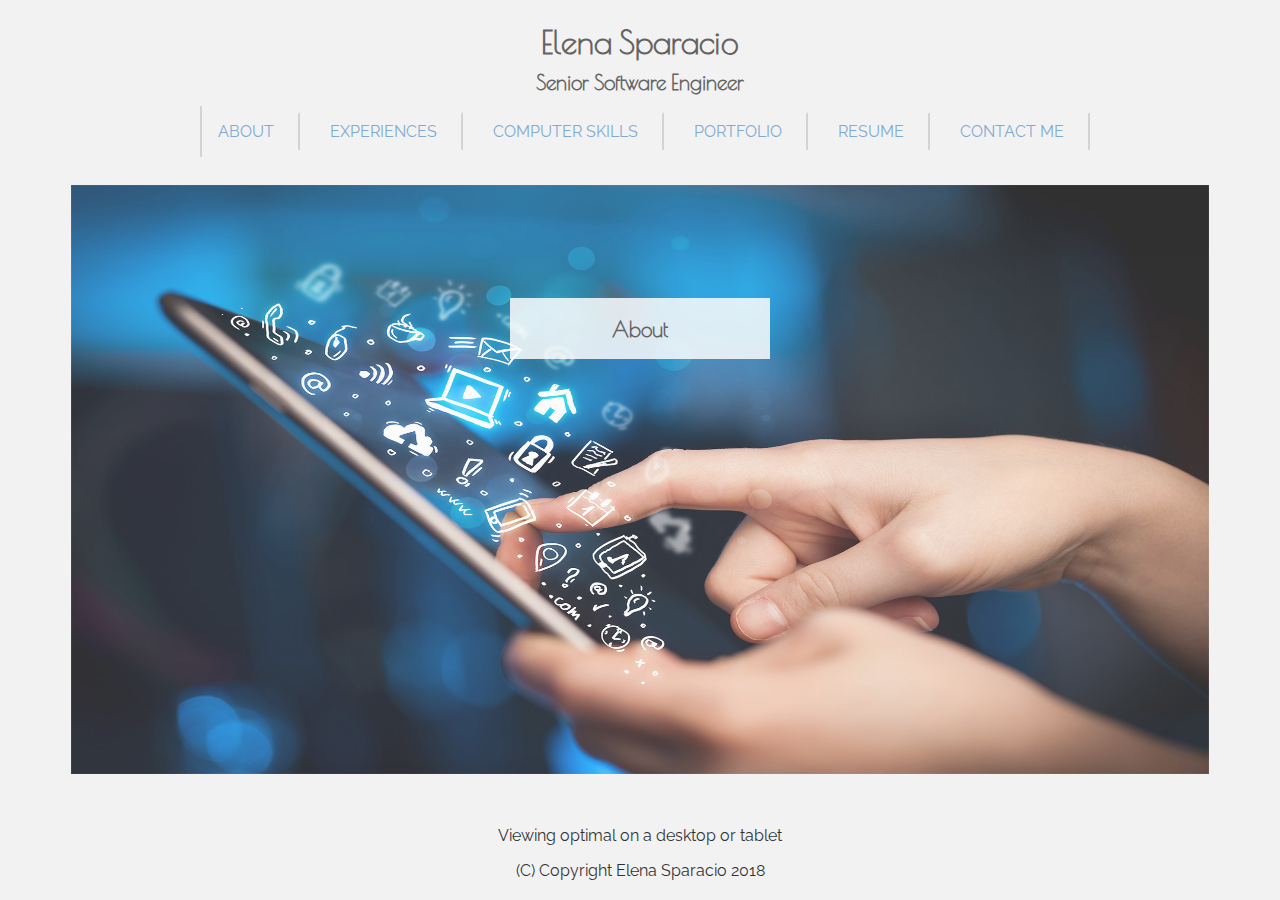
<file: index.html>
<!DOCTYPE html>
<!--
Interactive Portfolio Home Page
(C) Elena Sparacio 2018
-->
<html>

<head>
    <title>Elena Sparacio</title>
    <meta name="description" content="Elena Sparacio: Senior Software Engineer and Eternal Student">
    <meta name="keywords" content="Elena Sparacio, Elena, Sparacio, Senior Software Engineer, Software Developer"> 
    <meta charset="UTF-8">
    <meta name="viewport" content="width=device-width, initial-scale=1.0">
    <link rel="stylesheet" href="styles/main.css" type="text/css" />
    <link href="https://fonts.googleapis.com/css?family=Alegreya+Sans|Poiret+One|Raleway|Titillium+Web" rel="stylesheet">
    <link rel="icon" type="image/png" sizes="32x32" href="images/icon/favicon-32x32.png">
    <link rel="icon" type="image/png" sizes="16x16" href="images/icon/favicon-16x16.png">
    <script type="text/javascript" src="js/jquery-1.12.0.js"></script>
</head>

<body>
    <script type="text/javascript">
        $(document).ready(function() {
            $("body").css("display", "none");
            $("body").fadeIn(1000);
        });
    </script>

    <br>
    <h1>Elena Sparacio</h1>
    <h2>Senior Software Engineer</h2>
    <ul id="navbar">
        <li><a class="button" href="index.html">ABOUT</a></li>              
        <li><a class="button" href="experiences.html">EXPERIENCES</a></li>      
        <li><a class="button" href="csskills.html">COMPUTER SKILLS</a></li>
        <li><a class="button" href="portfolio.html">PORTFOLIO</a></li>
        <li><a class="button" href="resume.html">RESUME</a></li>
        <li><a class="button" href="contact.html">CONTACT ME</a></li>
    </ul>
    <br>

    <div class="outerbox">
        <div class="hovertitle">
            <h2>About</h2>
        </div>
        <div class="hoverbox" id="fadeBox">
            <p>
                I am currently a Senior Software Engineer at ARRIS, an international telecommunications company in headquartered in Suwanee, GA. I work in the Research and Development CMTS verification department as part of the CLI team for the E6000 Converged Edge Router. I work mainly implementing features for the E6000 router, but I also am the team's expert on the CLI-TEST, a complex automated test that runs testing for thousands of commands. At this particular job, I use C++, Perl, and shell scripting for the majority of my work, but I have been exposed to Ruby and Go as well.
            </p>
            <p>
                Before ARRIS, I attended Elon University. At Elon, I developed technical skills, intellectual curiosity, and passion for computing. As one of two Computer Science Fellows in my year, I participated in undergraduate research to explore the potential of using a tangible interface/volumetric display in 3D mobile application development. Inside and outside of the classroom, I have created several applications spanning topics from mapping to cloud computing to game design, further detailed in the PORTFOLIO section, linked above.
            </p>
        </div>
    </div>
    <br>
    <br>
    <p id="copyright">
        Viewing optimal on a desktop or tablet
    </p>
    <p id="copyright">
        (C) Copyright Elena Sparacio 2018
    </p>
</body>

</html>
</file>
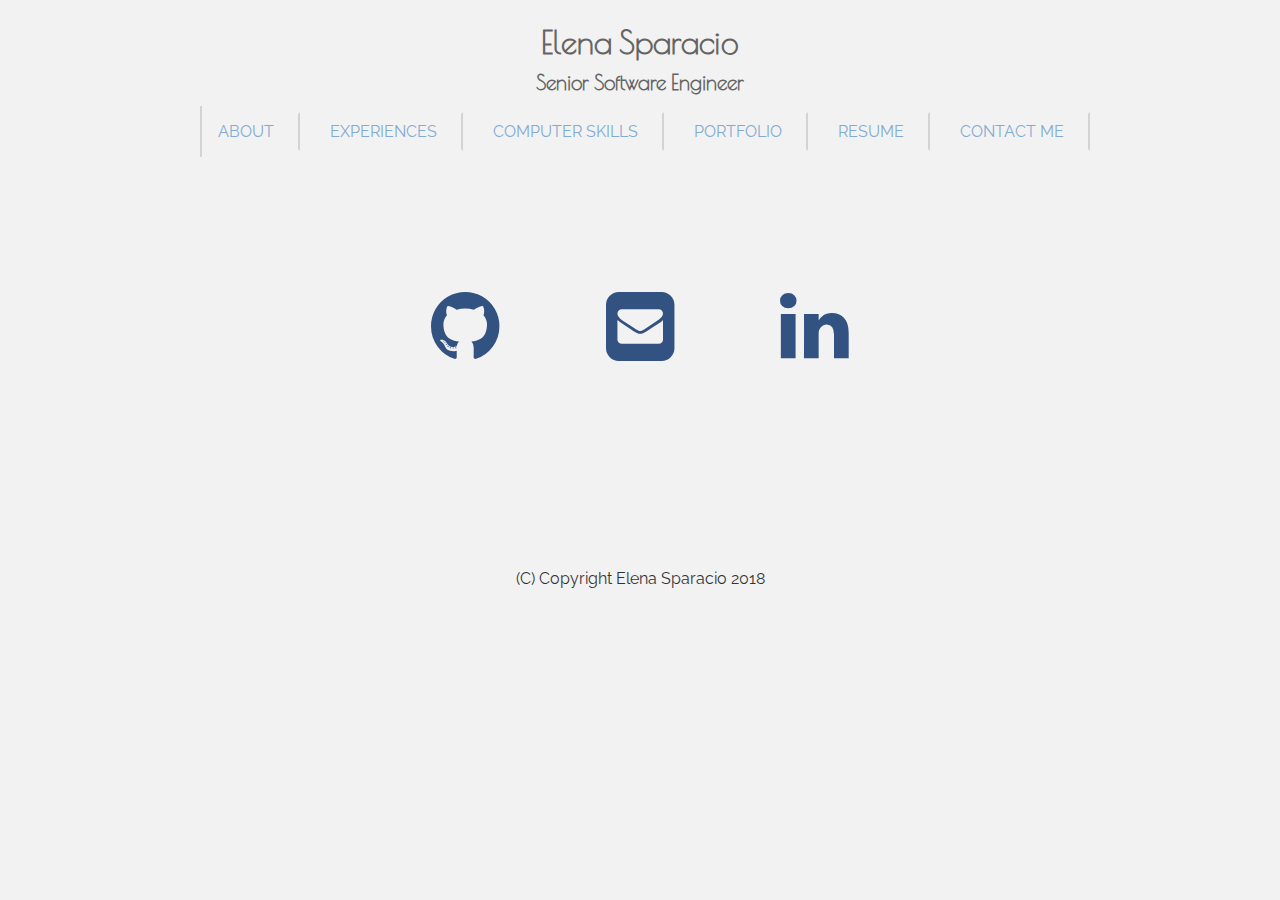
<file: contact.html>
<!DOCTYPE html>
<!--
Interactive Portfolio Contact Page
(C) Elena Sparacio 2018
-->
<html>

<head>
    <title>Elena Sparacio</title>
    <meta name="description" content="Elena Sparacio: Senior Software Engineer and Eternal Student">
    <meta name="keywords" content="Elena Sparacio, Elena, Sparacio, Senior Software Engineer, Software Developer">  <meta charset="UTF-8">
    <meta name="viewport" content="width=device-width, initial-scale=1.0">
    <link rel="stylesheet" href="styles/main.css" type="text/css" />
    <link href="https://fonts.googleapis.com/css?family=Alegreya+Sans|Poiret+One|Raleway|Titillium+Web" rel="stylesheet">
    <link rel="stylesheet" href="https://cdnjs.cloudflare.com/ajax/libs/font-awesome/4.7.0/css/font-awesome.min.css">    
    <link rel="icon" type="image/png" sizes="32x32" href="images/icon/favicon-32x32.png">
    <link rel="icon" type="image/png" sizes="16x16" href="images/icon/favicon-16x16.png">    <script type="text/javascript" src="js/jquery-1.12.0.js"></script>
</head>

<body>
    <script type="text/javascript">
        $(document).ready(function() {
            $("body").css("display", "none");
            $("body").fadeIn(1000);
        });
    </script>

    <br>
    <h1>Elena Sparacio</h1>
    <h2>Senior Software Engineer</h2>
    <ul id="navbar">
        <li><a class="button" href="index.html">ABOUT</a></li>              
        <li><a class="button" href="experiences.html">EXPERIENCES</a></li>      
        <li><a class="button" href="csskills.html">COMPUTER SKILLS</a></li>
        <li><a class="button" href="portfolio.html">PORTFOLIO</a></li>
        <li><a class="button" href="resume.html">RESUME</a></li>
        <li><a class="button" href="contact.html">CONTACT ME</a></li>
    </ul>
    <br>
    <!-- Add font awesome icons -->
    <div class="center">
    <a href="https://github.com/esparacio?tab=repositories" class="fa fa-github fa-5x"></a>
    <a href="mailto:elsparacio@gmail.com?subject=Job%20Opportunity" class="fa fa-envelope-square fa-5x"></a>
    <a href="https://www.linkedin.com/in/elena-sparacio-48a057107" class="fa fa-linkedin fa-5x"></a>
    </div>
    
    <br>
    <br>
    <p id="copyright">
        (C) Copyright Elena Sparacio 2018
    </p>
</body>

</html>
</file>
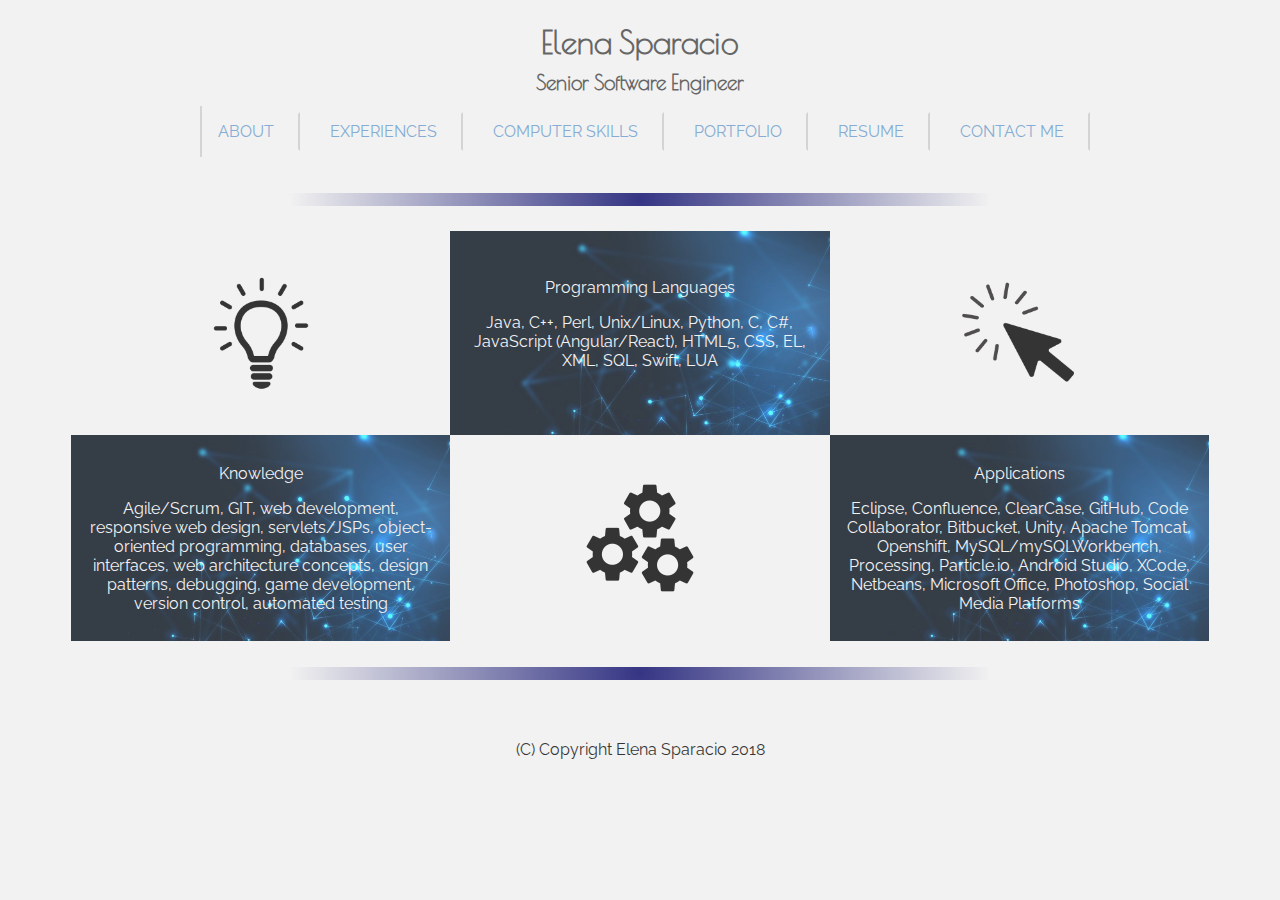
<file: csskills.html>
<!DOCTYPE html>
<!--
Interactive Portfolio Computer Skills Page
(C) Elena Sparacio 2018
-->
<html>

<head>
    <title>Elena Sparacio</title>
    <meta name="description" content="Elena Sparacio: Senior Software Engineer and Eternal Student">
    <meta name="keywords" content="Elena Sparacio, Elena, Sparacio, Senior Software Engineer, Software Developer">  <meta charset="UTF-8">
    <meta name="viewport" content="width=device-width, initial-scale=1.0">
    <link rel="stylesheet" href="styles/main.css" type="text/css" />
    <link href="https://fonts.googleapis.com/css?family=Alegreya+Sans|Poiret+One|Raleway|Titillium+Web" rel="stylesheet">
    <link rel="stylesheet" href="https://cdnjs.cloudflare.com/ajax/libs/font-awesome/4.7.0/css/font-awesome.min.css">    
    <link rel="icon" type="image/png" sizes="32x32" href="images/icon/favicon-32x32.png">
    <link rel="icon" type="image/png" sizes="16x16" href="images/icon/favicon-16x16.png">    <script type="text/javascript" src="js/jquery-1.12.0.js"></script>
</head>

<body>
    <script type="text/javascript">
        $(document).ready(function() {
            $("body").css("display", "none");
            $("body").fadeIn(1000);
        });
    </script>

    <br>
    <h1>Elena Sparacio</h1>
    <h2>Senior Software Engineer</h2>
    <ul id="navbar">
        <li><a class="button" href="index.html">ABOUT</a></li>              
        <li><a class="button" href="experiences.html">EXPERIENCES</a></li>      
        <li><a class="button" href="csskills.html">COMPUTER SKILLS</a></li>
        <li><a class="button" href="portfolio.html">PORTFOLIO</a></li>
        <li><a class="button" href="resume.html">RESUME</a></li>
        <li><a class="button" href="contact.html">CONTACT ME</a></li>
    </ul>
    <br>
    <hr>
    <div class="row">
        <div class="column" id="imageCol">
            <a href="http://iamawesome.com/"><img src="images/knowledge_icon.png" alt="idea" class="smallImage"></a>
            </div>
        <div class="column" id="textCol">
            <br>
            <p>Programming Languages</p>
            <p>Java, C++, Perl, Unix/Linux, Python, C, C#, JavaScript (Angular/React), HTML5, CSS, EL, XML, SQL, Swift, LUA</p>
            <br>
            <br>
            </div>
        <div class="column" id="imageCol">
            <img src="images/click_icon.png" alt="click" class="smallImage">
            </div>
    </div>
    <div class="row">
        <div class="column" id="textCol">
            <p>Knowledge</p>
            <p>Agile/Scrum, GIT, web development, responsive web design, servlets/JSPs, object-oriented programming, databases, user interfaces, web architecture concepts, design patterns, debugging, game development, version control, automated testing</p>
            </div>
        <div class="column" id="imageCol">
            <img src="images/gears_icon.png" alt="gears" class="smallImage">
            </div>
        <div class="column" id="textCol">
            <p>Applications</p>
            <p>Eclipse, Confluence, ClearCase, GitHub, Code Collaborator, Bitbucket, Unity, Apache Tomcat, Openshift, MySQL/mySQLWorkbench, Processing, Particle.io, Android Studio, XCode, Netbeans, Microsoft Office, Photoshop, Social Media Platforms</p>
            </div>
    </div>
    <br>
    <hr>
    <br>
    <p id="copyright">
        (C) Copyright Elena Sparacio 2018
    </p>
</body>

</html>
</file>
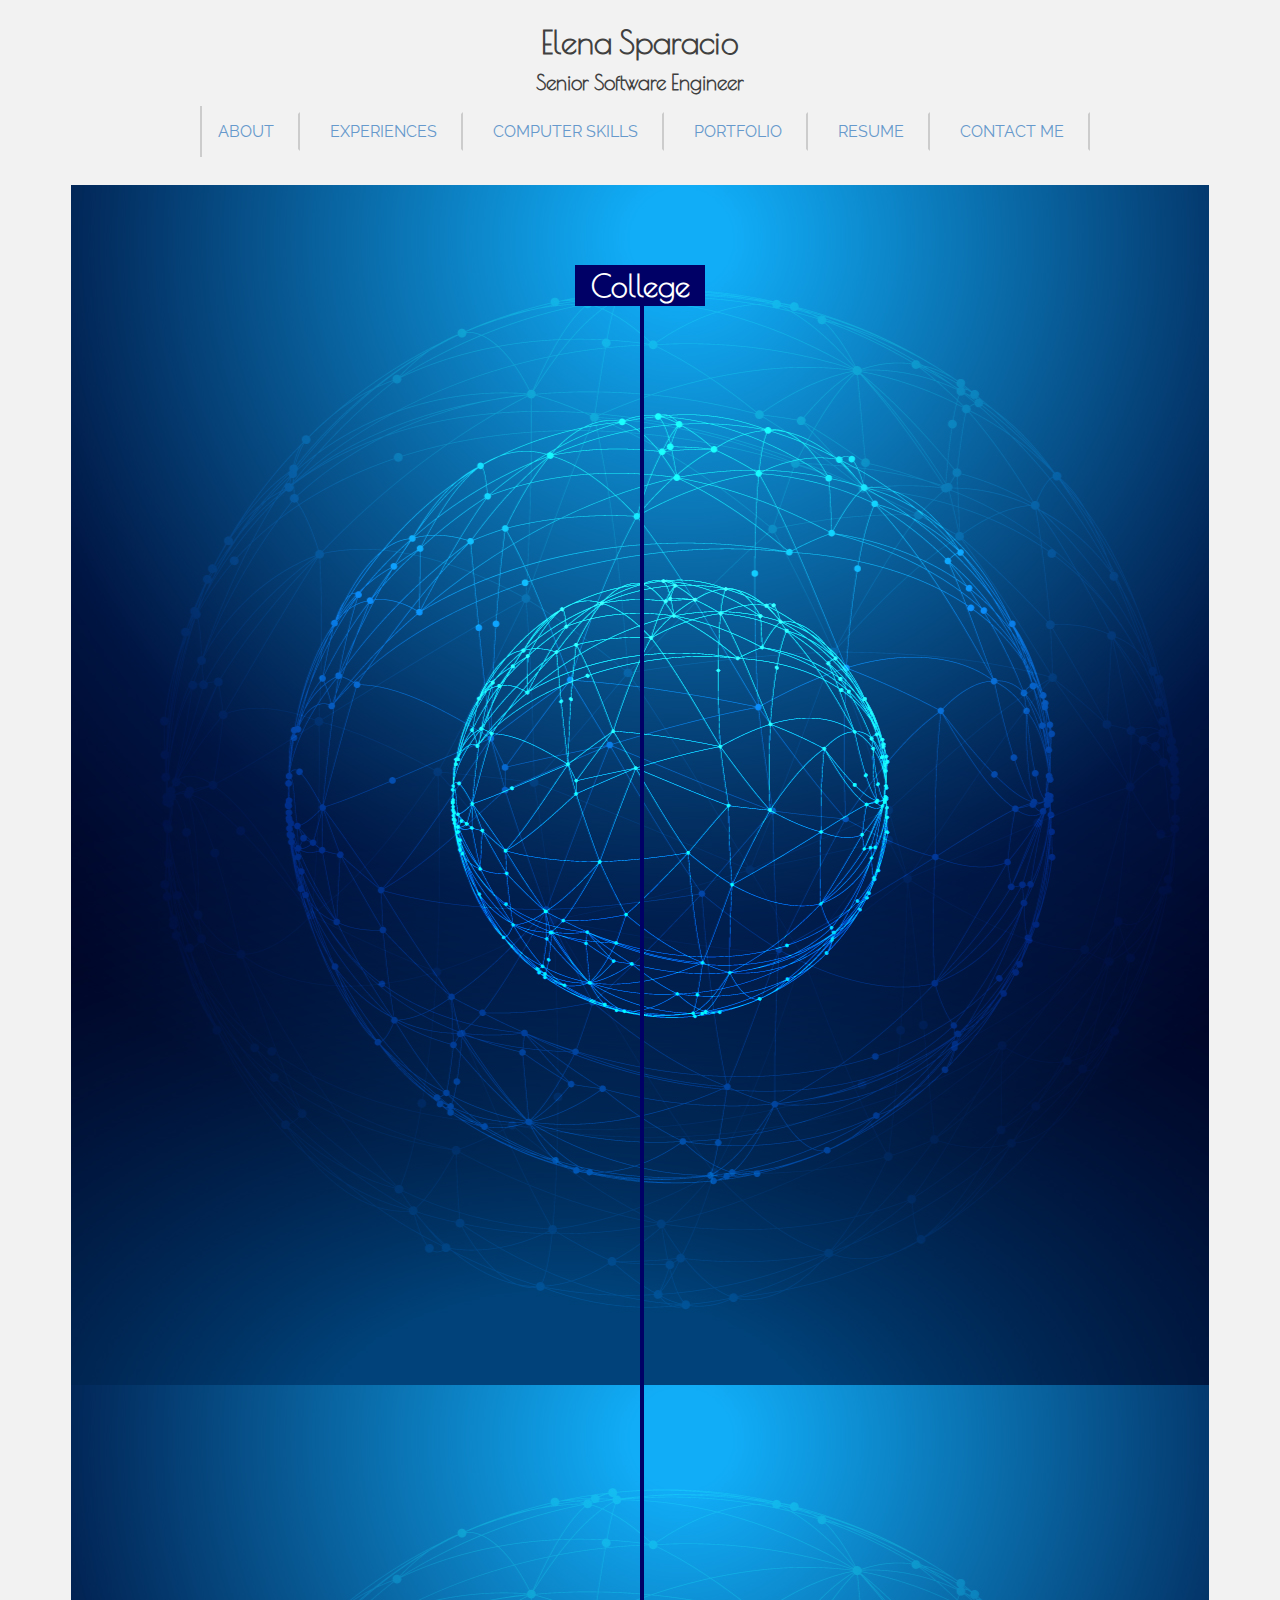
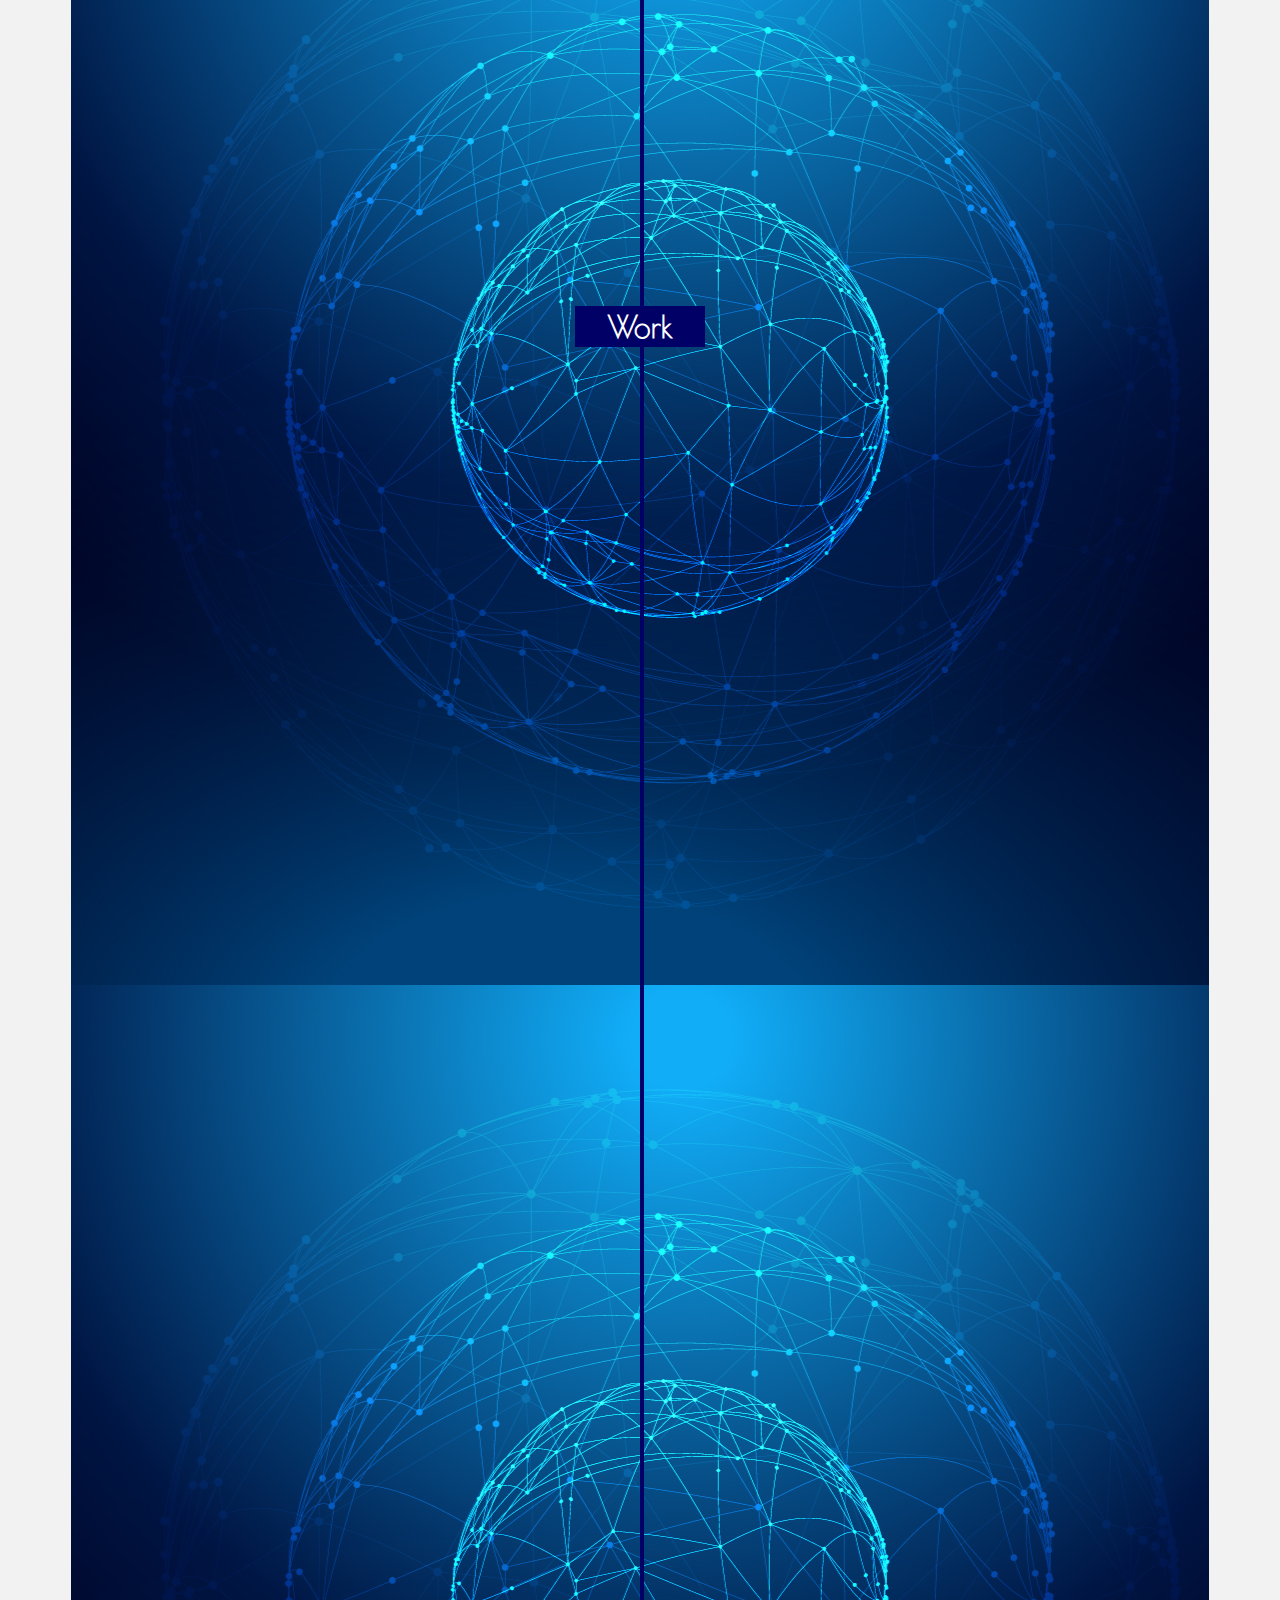
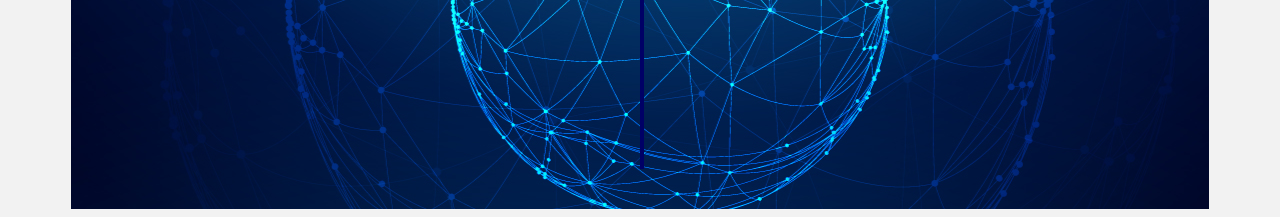
<file: experiences.html>
<!--
Interactive Portfolio Experience Page
(C) Elena Sparacio 2018 
-->
<!doctype html>
<html>
<head>
<meta charset="utf-8">
<meta http-equiv="X-UA-Compatible" content="IE=edge,chrome=1">
<meta name="viewport" content="width=device-width, initial-scale=1">
    <title>Elena Sparacio</title>
    <meta name="description" content="Elena Sparacio: Senior Software Engineer and Eternal Student">
    <meta name="keywords" content="Elena Sparacio, Elena, Sparacio, Senior Software Engineer, Software Developer"> <link href="https://fonts.googleapis.com/css?family=Alegreya+Sans|Poiret+One|Raleway|Titillium+Web" rel="stylesheet">
    <link rel="icon" type="image/png" sizes="32x32" href="images/icon/favicon-32x32.png">
    <link rel="icon" type="image/png" sizes="16x16" href="images/icon/favicon-16x16.png">
    <link rel="stylesheet" href="https://netdna.bootstrapcdn.com/font-awesome/4.6.2/css/font-awesome.min.css">
	<link rel="stylesheet" href="css/style.css">
    <link rel="stylesheet" href="https://cdnjs.cloudflare.com/ajax/libs/animate.css/3.4.0/animate.min.css">
	<link rel="stylesheet" href="css/timelify.css">
    <link rel="stylesheet" href="styles/main.css" type="text/css" />	
</head>
<body>

    <script type="text/javascript">
        $(document).ready(function() {
            $("body").css("display", "none");
            $("body").fadeIn(1000);
        });
    </script>

<br>
    <h1>Elena Sparacio</h1>
    <h2>Senior Software Engineer</h2>
    <ul id="navbar">
        <li><a class="button" href="index.html">ABOUT</a></li>      
        <li><a class="button" href="experiences.html">EXPERIENCES</a></li>    	
        <li><a class="button" href="csskills.html">COMPUTER SKILLS</a></li>
        <li><a class="button" href="portfolio.html">PORTFOLIO</a></li>
        <li><a class="button" href="resume.html">RESUME</a></li>
        <li><a class="button" href="contact.html">CONTACT ME</a></li>
    </ul>
    <br>

<div class="container">
	<div class="timeline">
		<h2>College</h2>
		<ul class="timeline-items">
			<li class="is-hidden timeline-item"> 
				<h3>Elon University</h3>
				<hr>
				<p>Enrolled at Elon as a <span style="color: #009999"><b>Presidential Scholar</b></span> and <span style="color: #009999"><b>Elon College Fellow</b></span></p>
				<p>Majored in <span style="color: #009999"><b>Computer Science</b></span> and minored in English</p>
				<hr>
				<time>August 2013-2017</time>
			</li>
		</ul>
		<ul class="timeline-items">
			<li class="is-hidden timeline-item inverted"> <!-- Normal block, positionned to the right  -->
				<h3>Education Overview</h3>
				<hr>
                <p>GPA: <span style="color: #00ffff"><b>3.6</b></span></p>
                <p><span style="color: #00ffff"><b>Relevant Coursework:</b></span> Computer Science I, II, III, and IV; Mobile Computing, Discrete Structures, Programming Languages, Algorithm Analysis, Computer Systems, Game Programming, Design Patterns, and Research hours. </p>
                <p>Member of the English Honor Society: Sigma Tau Delta, Xi Omicron Chapter</p>
                <p>Made the <span style="color: #00ffff"><b>Presidents and Deans List</b></span> all semesters of school</p> 
				<hr>
				<time>August 2013-2017</time>
			</li>
			<li class="is-hidden timeline-item centered"> <!-- Centered block, positionned in the middle -->
				<h3>Elon College Fellows</h3>
				<hr>
                <p>Elon College Fellows is a four-year program for students who are <span style="color: #000066"><b>passionated committed</b></span> to exploring the breadth, depth and connections within the Arts and Sciences </p>
                <p>Received an annual scholarship, travel grant, and research funding as part of the experience </p>
                <p>Engaged in <span style="color: #000066"><b>two years of undergraduate research</b></span> that was supplemented by three unique seminar courses </p>
                <p>Presented this research at the Consortium of Computing Sciences in 2016 </p>
				<hr>
				<time>August 2013-2017</time>
			</li>

		</ul>
		<h2>Work</h2>
		<ul class="timeline-items">
			<li class="is-hidden timeline-item">
				<h3>Senior Software Engineer - ARRIS</h3>
				<hr>
				<p>Programmed product features for customers such as Comcast, Charter, and Stofa in C++ using large libraries and a complex codebase for major E6000 releases
				</p>
				<p>Became the <span style="color: #009999"><b>team expert for the CLI-TEST</b></span>: coding Perl and Unix scripts to automate, optimize, and streamline the command line interface testing of over 4000 commands for the E6000 CMTS
				</p>
				<p><span style="color: #009999"><b>Promoted after just one year</b></span>, something that usually takes 3 to 12 years to accomplish
				</p>
				<p><span style="color: #009999"><b>Lead the team’s software development phase of code collaboration</b></span> (CLABs) for the SDN-based E6000 software release, where team-wide collaboration is required for early detection of defects
				</p>
				<p>Performed several side projects: created a formal code review tool using Code Collaborator, maintained “gtest” – a unique way of compiling our code to improve compile time exponentially, and created our team’s Confluence reference pages
				</p>
				<p>Selected as a Site Lead for the intern program last summer, represented ARRIS at several events, and trained two other engineers on the team
				</p>
				<hr>
				<time>May 2016 - Aug 2016</time>	
				<br>
				<br>			
				<time>Feb 2016 - Present</time>
			</li>
			<li class="is-hidden timeline-item inverted">
				<h3>Your Company?</h3>
				<hr>
				<p>The next step in my journey is not decided yet. Wherever I go, I will bring my passion for computing and my commitment to excellence.</p>
				<p>I currently live in the Atlanta/Alpharetta area, but I am happy to go whereever my journey may take me next. I have been looking primarily in the Atlanta, GA and Birmingham, AL areas. </p>
				<hr>
				<br>
				<time>Available now </time> 
			</li>
	</div>
</div>

<script src="https://code.jquery.com/jquery-1.12.4.min.js"></script>
<script src="js/jquery.timelify.js"></script>
<script>
	$('.timeline').timelify({
			animLeft: "fadeInLeft",
		animCenter: "fadeInUp",
		animRight: "fadeInRight",
		animSpeed: 600,
		offset: 150
	});
</script>
<script type="text/javascript">

  var _gaq = _gaq || [];
  _gaq.push(['_setAccount', 'UA-36251023-1']);
  _gaq.push(['_setDomainName', 'jqueryscript.net']);
  _gaq.push(['_trackPageview']);

  (function() {
    var ga = document.createElement('script'); ga.type = 'text/javascript'; ga.async = true;
    ga.src = ('https:' == document.location.protocol ? 'https://ssl' : 'http://www') + '.google-analytics.com/ga.js';
    var s = document.getElementsByTagName('script')[0]; s.parentNode.insertBefore(ga, s);
  })();

</script>
</body>
</html>
</file>
<file: styles/main.css>
/*
<!--
Interactive Portfolio Main CSS
(C) Elena Sparacio 2017 
-->
*/

a img:hover{
    opacity: 0;
    transition: opacity 2s ease;
}

body {
  background: #f2f2f2;
  font-family: 'Poiret One', cursive;
}

.button{
    background:#f2f2f2;
    color:#6699cc;
    text-decoration:none;
    transition: all 0.3s ease 0s;

}

.button:hover{
    background:#002966;
    color:#f2f2f2;
    box-shadow: inset 0 0 0 5px #3071A9;
}

h1{
    border-top: 10px solid #f2f2f2;
    color:#404040;
    font-size: 2em;
    margin-bottom: 0.1em;
    margin-top:-0.5em;
    padding: 0.1em;
    text-align: center;
}

h2{
    color:#404040;
    font-size:1.3em;
    margin-bottom: 0;
    margin-top: 0;
    padding: 0.1em;
    text-align: center;
}

.backgroundImage{
    display:block;
    margin-bottom:0;
    margin-left:auto;
    margin-right:auto;
    width:90%;
}

li a{
    padding:1em;
}

ul {
    text-align: center;
    width:100%;
    padding: 0;
    list-style-type: none;
}

#navbar li{
    border: 2px solid #f2f2f2;
    display: inline-block;
    font-family: 'Raleway', sans-serif;
    margin-top:0;
    padding:0.5em;
    border-right: 2px solid #ccc;
}

#navbar li:first-child a { 
   border-left:2px solid #ccc;
}

p{
    font-family: 'Raleway', sans-serif;
}

#textcentered {
    text-align: center; 
    width:85%;
    padding: 2em;
    background: #d9d9d9;
    margin-left:auto;
    margin-right:auto;    
}

#copyright {
    text-align: center; 
    width:100%;
    margin-left:auto;
    margin-right:auto;   
    font-family: 'Raleway', sans-serif;
}

.outerbox{
    width: 90%;
    margin-left:auto;
    margin-right:auto;    
    background-image: url("../images/home_background.jpg");
    background-repeat:no-repeat;
    background-size: 100% 100%;
    overflow:hidden;
}

.hoverbox{
    width: 80%;
    margin-left: auto;
    margin-right: auto;
    margin-bottom: 10%;
    padding: 2em;
    opacity: 0;
    transition: all 0.5s ease;
    background: rgba(255, 255, 255, 0.85);
}

.hovertitle{
    width: 20%;
    margin-left: auto;
    margin-right: auto;
    margin-top: 10%;
    padding: 1em;
    opacity: 1;
    transition: all 0.5s ease;
    background: rgba(255, 255, 255, 0.85);
}

.outerbox:hover > .hoverbox{
      opacity: 1;
      margin-top:0;
      padding-top:0.5em;
}
.outerbox:hover > .hovertitle{
      width: 80%;
      padding:2em;
      padding-bottom:0;
      margin-bottom:0;
}


.cursive{
    color:#f2f2f2;
    font-size: 3vw;
    text-align: center;
    font-family: 'Satisfy', cursive;

}

.quote{
  position: relative;
  margin-left: auto;
  margin-right: auto;
  display: block;  
  width: 90%;
}

.white{
    color:white;
    font-size: 1.5vw;
    text-align: center;    
}

#myVideo {
    margin-left: auto;
    margin-right: auto;
    display: block;    
    width:100%;
}

.video_overlay {
    position: absolute;
    left: 50%;
    top: 50%;    
    transform: translate(-50%, -50%);
    margin: auto;
}

.fa {
  padding: 2%;
  text-align: center;
  text-decoration: none;
  margin-top: 6%;
  margin-bottom: 10%;
  margin-left: 2%;
  margin-right: 2%;
}

.fa:hover {
    opacity: 0.5;
}

.fa-github {
  color: #002966;
}

.fa-envelope-square {
  color: #002966;
}

.fa-linkedin {
  color: #002966;
}

.center {
    text-align:center;
}

.row {
  width: 90%;
  margin:auto;
  display: table;  
}

.column {
    width: 30%;
    padding: 1vw;
    margin: 1vw;
    text-align: center;
    display: table-cell;
    color:#f2f2f2;
    vertical-align:middle;
}

#textCol{
     background-image: url('../images/pretty_blue.jpg');
     background-size: cover;
}

.column:hover{
    opacity: 0.25;
    transition: opacity 1s ease;
}

@media only screen and (max-width: 800px) {
    .column { 
        display: block;
        width: 100%;
    }
}

.smallImage{
    width:10vw;
    text-align: center;
    margin-bottom: 0;
    vertical-align:bottom;
}

hr{
    background:#000066;
    border:none;
    background: -webkit-gradient(radial, 50% 50%, 0, 50% 50%, 350, from(#000066), to(#f2f2f2));
    height:1vw;
    width:100%;
    margin-bottom: 2vw;
}

.work_projects{
    width:70vw;
    margin:auto;
}

.slideImage{
  width:20vw;
  margin:auto;
}

.slideImageWide{
  width:30vw;
  margin:auto; 
}

.slides{
  position: relative;
  margin-left: auto;
  margin-right: auto;
  display: block;  
  width: 100%;
}

.slideText{
  width:70vw;
  margin:auto;
  text-align: center;
}

.blueBackground{
    width: 90%;
    margin-left:auto;
    margin-right:auto;    
    background-image: url("../images/blue_background.jpg");
    background-size: 100% 100%;
    overflow:hidden;
}

.transparentBox{
  background: rgba(255,255,255,0.85);
}
</file>
<file: css/style.css>
body {
  font-family: 'Raleway', sans-serif;
  background: #f2f2f2;
  color: #757575; 
}

.container {
  width:90%;
  margin: 0 auto;
  padding: 40px;
  background: url("../images/blue_tech_background.jpg");
  /*background:#2accf9 ;*/
  background-position: center top; 

h3 {
  text-transform: uppercase; }

/*# sourceMappingURL=style.css.map */
</file>
<file: css/timelify.css>
* {
  box-sizing: border-box; }

.timeline {
  position: relative;
  overflow: auto;
  width: 100%;
  margin-top: 40px; }
  .timeline hr {
    margin: 0 0 20px 0; }
  .timeline::before {
    content: '';
    position: absolute;
    top: 0;
    left: 50%;
    margin: 0 auto;
    height: 100%;
    width: 4px;
    background-color: #000066; }
  .timeline h2 {
    margin: 0 auto;
    width: 130px;
    color: white;
    background: #000066;
    text-align: center;
    font-size: 30px;
    position: relative;
    z-index: 2; }
  .timeline h3 {
    color: inherit;
    font-weight: 300; }
  .timeline .timeline-items {
    list-style-type: none;
    overflow: hidden;
    padding-top: 110px;
    padding-left: 0; }
    .timeline .timeline-items .timeline-item {
      position: relative;
      margin-bottom: 100px;
      left: -10px;
      padding: 20px;
      background-color: white;
      width: 45%; }
      .timeline .timeline-items .timeline-item h3 {
        font-weight: 700; }
      .timeline .timeline-items .timeline-item.is-hidden {
        visibility: hidden; }
      .timeline .timeline-items .timeline-item a {
        font-weight: 700; }
      .timeline .timeline-items .timeline-item time::before {
        font-family: FontAwesome, sans-serif;
        content: '\f017';
        margin-right: 10px; }
      .timeline .timeline-items .timeline-item::before {
        content: '';
        width: 0;
        height: 0;
        position: absolute;
        right: -1em;
        top: 0; }
      .timeline .timeline-items .timeline-item::after {
        content: '';
        background: #000066;
        width: 30px;
        height: 30px;
        position: absolute;
        top: -15px;
        border-radius: 100%;
        left: calc(100% + 10.4%); }
      .timeline .timeline-items .timeline-item:nth-of-type(2n+1) {
        background-color: #f2f2f2;
        color: #000066; }
        .timeline .timeline-items .timeline-item:nth-of-type(2n+1) hr {
          border-top: 1px solid #00c3db; }
        .timeline .timeline-items .timeline-item:nth-of-type(2n+1) a {
          color: #1759a2; }
        .timeline .timeline-items .timeline-item:nth-of-type(2n+1)::before {
          border-top: 1em solid #f2f2f2;
          border-right: 1em solid transparent; }
      .timeline .timeline-items .timeline-item:nth-of-type(2n) {
        background-color: #f2f2f2;
        color: #000066; }
        .timeline .timeline-items .timeline-item:nth-of-type(2n) hr {
          border-top: 1px solid #000066; }
        .timeline .timeline-items .timeline-item:nth-of-type(2n) a {
          color: #601010; }
        .timeline .timeline-items .timeline-item:nth-of-type(2n)::before {
          border-top: 1em solid #000066;
          border-right: 1em solid transparent; }
      .timeline .timeline-items .timeline-item.inverted {
        position: relative;
        left: 54%;
        text-align: right; }
        .timeline .timeline-items .timeline-item.inverted::before {
          content: '';
          width: 0;
          height: 0;
          position: absolute;
          left: -1em;
          top: 0; }
        .timeline .timeline-items .timeline-item.inverted::after {
          content: '';
          background: #000066;
          width: 30px;
          height: 30px;
          position: absolute;
          top: -15px;
          border-radius: 100%;
          left: calc(-8.78% - 13px); }
        .timeline .timeline-items .timeline-item.inverted:nth-of-type(2n+1) {
          background-color: #000066;
          color: #f2f2f2; }
          .timeline .timeline-items .timeline-item.inverted:nth-of-type(2n+1) hr {
            border-top: 1px solid #00c3db; }
          .timeline .timeline-items .timeline-item.inverted:nth-of-type(2n+1) a {
            color: #1759a2; }
          .timeline .timeline-items .timeline-item.inverted:nth-of-type(2n+1)::before {
            border-top: 1em solid #000066;
            border-left: 1em solid transparent; }
        .timeline .timeline-items .timeline-item.inverted:nth-of-type(2n) {
          background-color: #000066;
          color: white; }
          .timeline .timeline-items .timeline-item.inverted:nth-of-type(2n) hr {
            border-top: 1px solid #000066; }
          .timeline .timeline-items .timeline-item.inverted:nth-of-type(2n) a {
            color: #601010; }
          .timeline .timeline-items .timeline-item.inverted:nth-of-type(2n)::before {
            border-top: 1em solid #000066;
            border-left: 1em solid transparent; }
      .timeline .timeline-items .timeline-item.centered {
        position: relative;
        text-align: justify;
        width: 100%; }
        .timeline .timeline-items .timeline-item.centered::before {
          content: '';
          width: 0;
          height: 0;
          position: absolute;
          left: calc(50% - 4px);
          top: -12px; }
        .timeline .timeline-items .timeline-item.centered::after {
          display: none; }
        .timeline .timeline-items .timeline-item.centered:nth-of-type(2n+1) {
          background-color: #66ffff;
          color: white; }
          .timeline .timeline-items .timeline-item.centered:nth-of-type(2n+1) hr {
            border-top: 1px solid #00c3db; }
          .timeline .timeline-items .timeline-item.centered:nth-of-type(2n+1) a {
            color: #1759a2; }
          .timeline .timeline-items .timeline-item.centered:nth-of-type(2n+1)::before {
            border-top: 0;
            border-left: 1em solid transparent;
            border-right: 1em solid transparent;
            border-bottom: 1em solid #66ffff; }
        .timeline .timeline-items .timeline-item.centered:nth-of-type(2n) {
          background-color: #0099ff;
          color: white; }
          .timeline .timeline-items .timeline-item.centered:nth-of-type(2n) hr {
            border-top: 1px solid #000066; }
          .timeline .timeline-items .timeline-item.centered:nth-of-type(2n) a {
            color: #601010; }
          .timeline .timeline-items .timeline-item.centered:nth-of-type(2n)::before {
            border-top: 0;
            border-left: 1em solid transparent;
            border-right: 1em solid transparent;
            border-bottom: 1em solid #0099ff; }

/*# sourceMappingURL=timelify.css.map */
</file>
